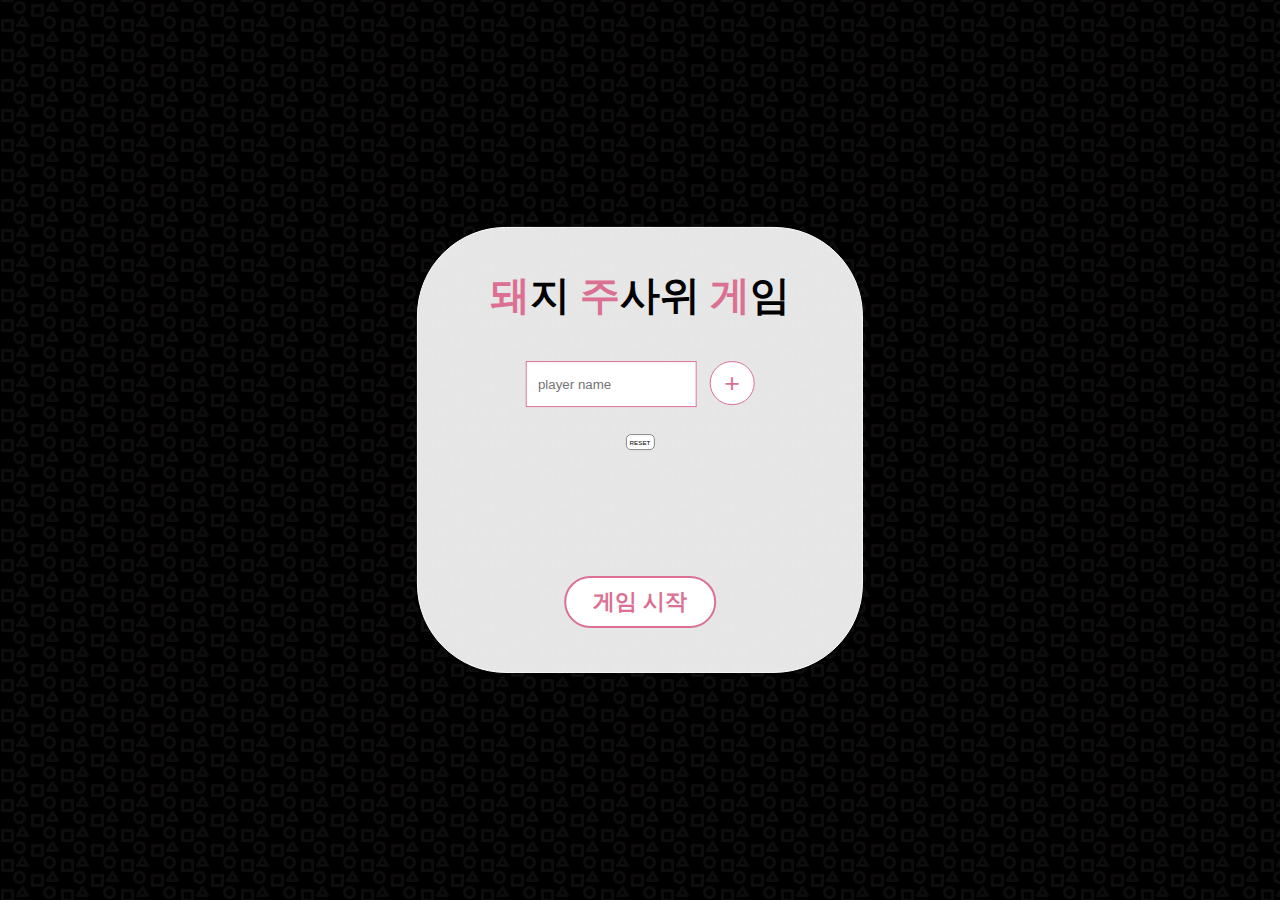
<file: index.html>
<!DOCTYPE html>
<html lang="en">
  <head>
    <meta charset="UTF-8" />
    <meta http-equiv="X-UA-Compatible" content="IE=edge" />
    <meta name="viewport" content="width=device-width, initial-scale=1.0" />
    <script defer src="./main.js"></script>
    <link rel="stylesheet" href="./style.css" />
    <title>pig dice game</title>
  </head>
  <body>
    <div class="l-wrap">
      <div class="l-content">
        <!-- main contents -->
        <div class="board-area">
          <!-- 게임 컨트롤 버튼 영역 -->
          <div class="control-area">
            <!-- 주사위 굴리기 버튼 -->
            <!-- TODO : 랜덤으로 주사위 숫자를 뽑습니다. -->
            <button class="btn-dice">주사위 굴리기</button>
            <!--// 주사위 굴리기 버튼 -->

            <!-- 주사위 숫자 출력 -->
            <!-- TODO : 주사위 굴리기 버튼을 누른 후 나온 숫자를 출력해주세요. -> .diceNum -->
            <div class="dice">
              <span class="dice-txt">주사위 숫자</span>
              <span class="dice-num">?</span>
            </div>
            <!--// 주사위 숫자 출력 -->

            <!-- Hold 버튼 -->
            <!-- TODO : hold 버튼을 누르면 점수를 저장하고 턴을 넘깁니다. -->
            <button class="btn-hold">HOLD</button>
            <!--// Hold 버튼 -->
          </div>
          <!--// 게임 컨트롤 버튼 영역 -->

          <!-- 플레이어 셋팅 -->
          <ul class="player">
            <!-- TODO : player 갯수에 따라 li 생성 -> .player-list 
            .player-name : 플레이어 이름
            .total-count : 플레이어 점수
            .active : 게임 진행중인 li에 active 클래스를 추가해주세요. 현재 진행중인 플레이어 표시.
          -->
            <li class="player-list hidden">
              <img src="./images/per1.jpg" alt="player" />
              <span class="player-name">Player1</span>
              <span class="total-count">0</span>
            </li>
          </ul>
          <!--// 플레이어 셋팅 -->
        </div>
      </div>
      <!--// main contents -->

      <!-- layer popup 사용자 셋팅 -->
      <div class="l-layerpop">
        <div class="l-layerpop__inner">
          <div class="box1">
            <h1><span>돼</span>지 <span>주</span>사위 <span>게</span>임</h1>
            <div class="box2">
              <div class="name-write">
                <input
                  class="input"
                  type="text"
                  placeholder="player name"
                  name="player"
                  autocomplete="off"
                />
                <button class="player-add" type="submit"><b>+</b></button>
              </div>
              <div class="player-name">
                <ul></ul>
                <button id="reset" class="btn_reset">RESET</button>
              </div>
            </div>
            <!-- 211129 : a link 삭제 -->
            <button class="btn_start">게임 시작</button>
          </div>
        </div>
      </div>
      <!--// layer popup 사용자 셋팅 -->
    </div>
  </body>
</html>
</file>
<file: style.css>
/* http://meyerweb.com/eric/tools/css/reset/ 
   v2.0 | 20110126
   License: none (public domain)
*/

html,
body,
div,
span,
applet,
object,
iframe,
h1,
h2,
h3,
h4,
h5,
h6,
p,
blockquote,
pre,
a,
abbr,
acronym,
address,
big,
cite,
code,
del,
dfn,
em,
img,
ins,
kbd,
q,
s,
samp,
small,
strike,
strong,
sub,
sup,
tt,
var,
b,
u,
i,
center,
dl,
dt,
dd,
ol,
ul,
li,
fieldset,
form,
label,
legend,
table,
caption,
tbody,
tfoot,
thead,
tr,
th,
td,
article,
aside,
canvas,
details,
embed,
figure,
figcaption,
footer,
header,
hgroup,
menu,
nav,
output,
ruby,
section,
summary,
time,
mark,
audio,
video {
  margin: 0;
  padding: 0;
  border: 0;
  font-size: 100%;
  font: inherit;
  vertical-align: baseline;
}
/* HTML5 display-role reset for older browsers */
article,
aside,
details,
figcaption,
figure,
footer,
header,
hgroup,
menu,
nav,
section {
  display: block;
}
body {
  line-height: 1;
}
a {
  color: #000;
  text-decoration: none;
}
ol,
ul {
  list-style: none;
}
li {
  list-style: none;
}
blockquote,
q {
  quotes: none;
}
blockquote:before,
blockquote:after,
q:before,
q:after {
  content: "";
  content: none;
}
table {
  border-collapse: collapse;
  border-spacing: 0;
}

/* 반응형 size set */
html,
body {
  font-size: 0.0694vw;
}
@media screen and (min-width: 1440px) {
  html,
  body {
    font-size: 1px;
  }
}

/* layout */
.l-wrap {
  position: relative;
  width: 100%;
  min-height: 100vh;
}
.l-content {
  display: flex;
  justify-content: center;
  align-items: center;
  min-height: 100vh;
}
.l-layerpop {
  position: absolute;
  top: 0;
  left: 0;
  width: 100%;
  min-height: 100vh;
  background-image: url("./images/background_pattern.jpg");
  z-index: 10;
  opacity: 1;
  transition: opacity 0.5s, z-index 0.5s 0.1s;
}
.l-layerpop.s-hidden {
  overflow: hidden;
  opacity: 0;
  z-index: -1;
}

.hidden {
  display: none;
}

/* INTRO PAGE */
/* .intro-board {
  position: relative;
  width: 1280em;
  height: 600em;
  margin: 0 auto;
  border: 2px solid palevioletred;
  border-radius: 20em;
  display: flex;
  flex-direction: row;
  justify-content: space-between;
  background-image: url("./images/background_pattern.jpg");
} */

.box1 {
  position: absolute;
  width: 500em;
  height: 500em;
  margin: 0 auto;
  left: 50%;
  top: 50%;
  transform: translateX(-50%) translateY(-50%);
  border-radius: 100rem;
  background: rgb(255, 255, 255, .9);
  border: 1px solid #fff;
}
.box1 h1 {
  font-size: 45em;
  font-weight: bold;
  margin: 1.2em;
  text-align: center;
}
.box1 h1 > span {
  color: palevioletred;
}

.box1 .box2 {
  position: absolute;
  width: 300em;
  height: 200em;
  margin: 0 auto;
  left: 50%;
  top: 50%;
  transform: translateX(-50%) translateY(-50%);
}
.box1 .box2 .name-write {
  position: relative;
  height: 50em;
}
.box1 .box2 .name-write .input {
  position: absolute;
  left: 7%;
  padding: 0 13rem;
  font-size: 15rem;
  width: 55%;
  height: 100%;
  border: 1px solid palevioletred;
}
.box1 .box2 .name-write .player-add {
  position: absolute;
  right: 7%;
  padding: 0 5rem;
  font-size: 30rem;
  width: 17%;
  height: 100%;
  border: 1px solid palevioletred;
  border-radius: 25px;
  background: #fff;
  color: palevioletred;
}
.box1 .box2 .name-write .player-add:hover {
  color: #fff;
  background: palevioletred;
}

.box1 .box2 .player-name {
  display: inline-block;
  position: relative;
  top: 20em;
  height: 150em;
  width: 300em;

  left: 50%;
  transform: translateX(-50%);
  overflow: auto;
}
.box1 .box2 .player-name ul {
  text-align: center;
}
.box1 .box2 .player-name ul li {
  font-size: 17rem;
  margin-top: 1em;
}
.box1 .box2 .player-name .btn_reset {
  display: inline-block;
  position: absolute;
  left: 50%;
  transform: translateX(-50%);
  border: 1px solid #888;
  border-radius: 5px;
  padding: 0.5em;
  margin-top: 2em;
  font-size: 8em;
  background: #fff;
}

.box1 .btn_start {
  display: inline-block;
  position: absolute;
  bottom: 10%;
  left: 50%;
  transform: translateX(-50%);
  padding: 10rem 30rem;
  background: #fff;
  border: 2px solid palevioletred;
  border-radius: 30rem;
  font-size: 25rem;
  font-weight: 600;
  cursor: pointer;
  color: palevioletred;
}
.box1 .btn_start:hover {
  background: rgb(223, 50, 107);
  color: #fff;
}

/* MAIN PAGE */
.board-area {
  position: relative;
  width: 1280em;
  min-height: 500em;
  margin: 0 auto;
  border: 2px solid palevioletred;
  border-radius: 20em;
}
.control-area {
  display: flex;
  justify-content: space-around;
  align-items: center;
  padding: 100rem 0 0;
  font-size: 25em;
}
.btn-dice,
.btn-hold {
  display: inline-block;
  min-width: 8em;
  height: 2.8em;
  padding: 0 1.2em;
  font-size: 1em;
  border: 1px solid #000;
  border-radius: 2em;
}
.btn-dice {
  cursor: pointer;
  background: #000;
  color: #fff;
}
.btn-dice:hover {
  background: rgb(223, 50, 107);
  border-color: #fff;
}
.btn-hold {
  cursor: pointer;
  background: #fff;
  color: #000;
}
.btn-hold:hover {
  color: #fff;
  background: rgb(223, 50, 107);
  border-color: #fff;
}

.dice > span {
  display: block;
  text-align: center;
}
.dice-txt {
  font-size: 1.2em;
}
.dice-num {
  margin-top: 20rem;
  padding: 20rem 30rem;
  font-size: 1.2em;
  border: 1px solid palevioletred;
  border-radius: 10rem;
}
.dice-num__txt {
  display: block;
  text-align: center;
  margin-top: 10rem;
}
.player {
  display: flex;
  flex-direction: row;
  justify-content: space-around;
  padding: 50em 50em;
}
.player-list {
  position: relative;
  max-width: 10em;
  padding: 1em 0.6em 0.6em;
  font-size: 30em;
}
.player-list.active::after {
  content: "";
  display: inline-block;
  position: absolute;
  top: -1em;
  left: 50%;
  transform: translateX(-50%);
  width: 0.8em;
  height: 2.2em;
  background: url("./images/arrow.gif") no-repeat center;
  background-size: 100% auto;
  filter: grayscale(100%);
}
.player-list img {
  display: block;
  width: 100%;
  margin: 0 auto;
}
.player-name {
  display: block;
  margin-top: 1em;
  text-align: center;
  font-size: 0.88em;
}
.total-count {
  display: block;
  margin-top: 3rem;
  font-size: 1em;
  text-align: center;
}
.totalcount span {
  display: inline-block;
  padding-top: 10rem;
}
</file>
